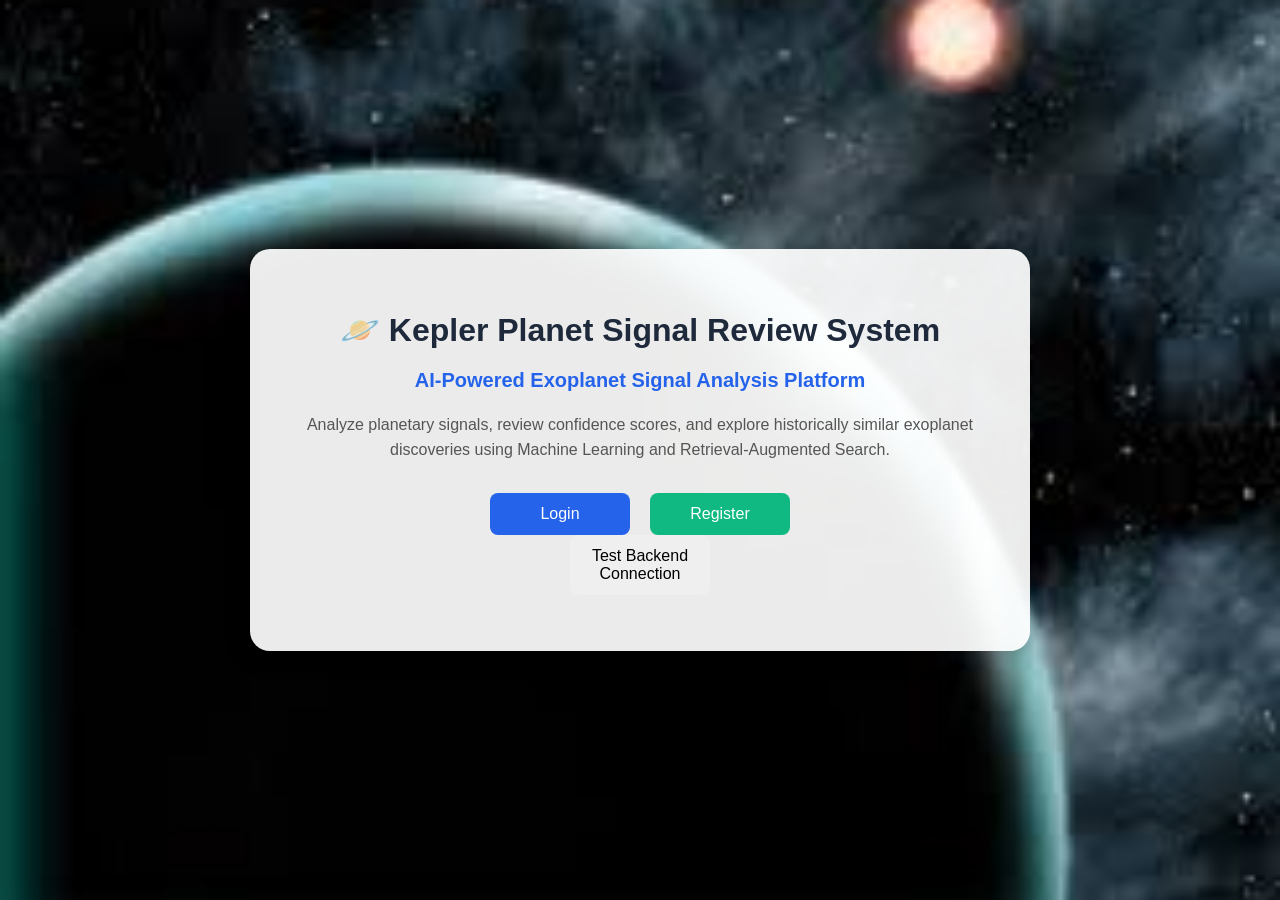
<file: frontend/index.html>
<!DOCTYPE html>
<html lang="en">

<head>
    <meta charset="UTF-8">
    <meta name="viewport" content="width=device-width, initial-scale=1.0">
    <title>Kepler Planet Signal Review System</title>

    <link rel="stylesheet" href="styles.css">
</head>

<body class="home-page">

    <div class="hero-card">

        <h1>🪐 Kepler Planet Signal Review System</h1>

        <p class="subtitle">
            AI-Powered Exoplanet Signal Analysis Platform
        </p>

        <p class="description">
            Analyze planetary signals, review confidence scores,
            and explore historically similar exoplanet discoveries
            using Machine Learning and Retrieval-Augmented Search.
        </p>

        <div class="button-group">

            <a href="login.html">
                <button class="login-btn">
                    Login
                </button>
            </a>

            <a href="register.html">
                <button class="register-btn">
                    Register
                </button>
            </a>

        </div>
        <button id="test-api">
            Test Backend Connection
        </button>

        <p id="backend-message"></p>

        <script src="js/script.js">
        </script>

    </div>

</body>

</html>
</file>
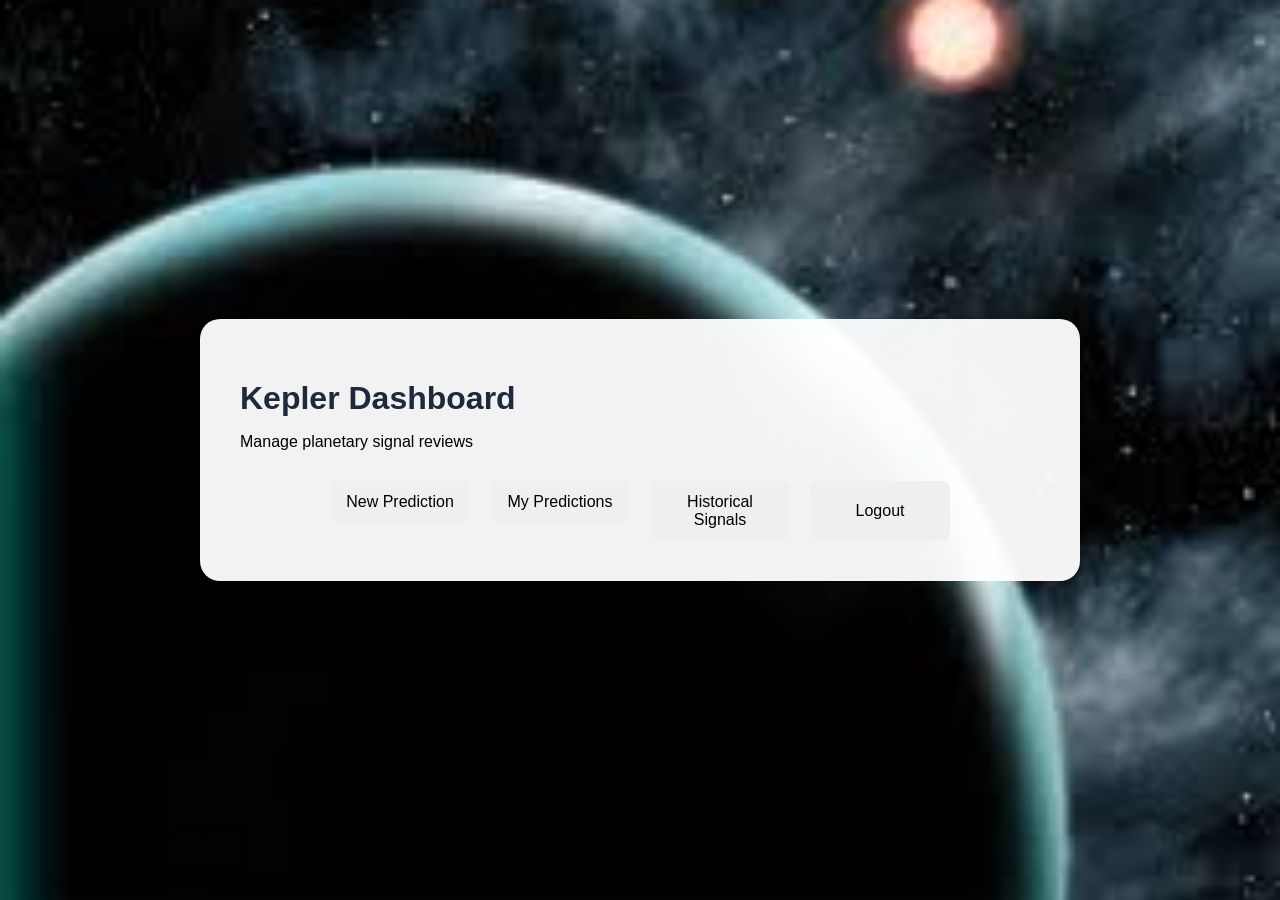
<file: frontend/dashboard.html>
<!DOCTYPE html>
<html lang="en">

<head>
    <meta charset="UTF-8">
    <meta name="viewport" content="width=device-width, initial-scale=1.0">
    <link rel="stylesheet" href="styles.css">
</head>

<body class="dashboard-page">

    <div class="dashboard-card">

        <h1>Kepler Dashboard</h1>

        <p>
            Manage planetary signal reviews
        </p>

        <div class="dashboard-buttons">

            <a href="new_predictions.html">
                <button>New Prediction</button> </a>

            <a href="my_predictions.html">
                <button>My Predictions</button> </a>

            <a href="historical_signals.html">
                <button>Historical Signals</button> </a>

            <button id="logout-btn">
                Logout
            </button>
            <script src="js/dashboard.js">
            </script>
        </div>

    </div>

</body>

</html>
</file>
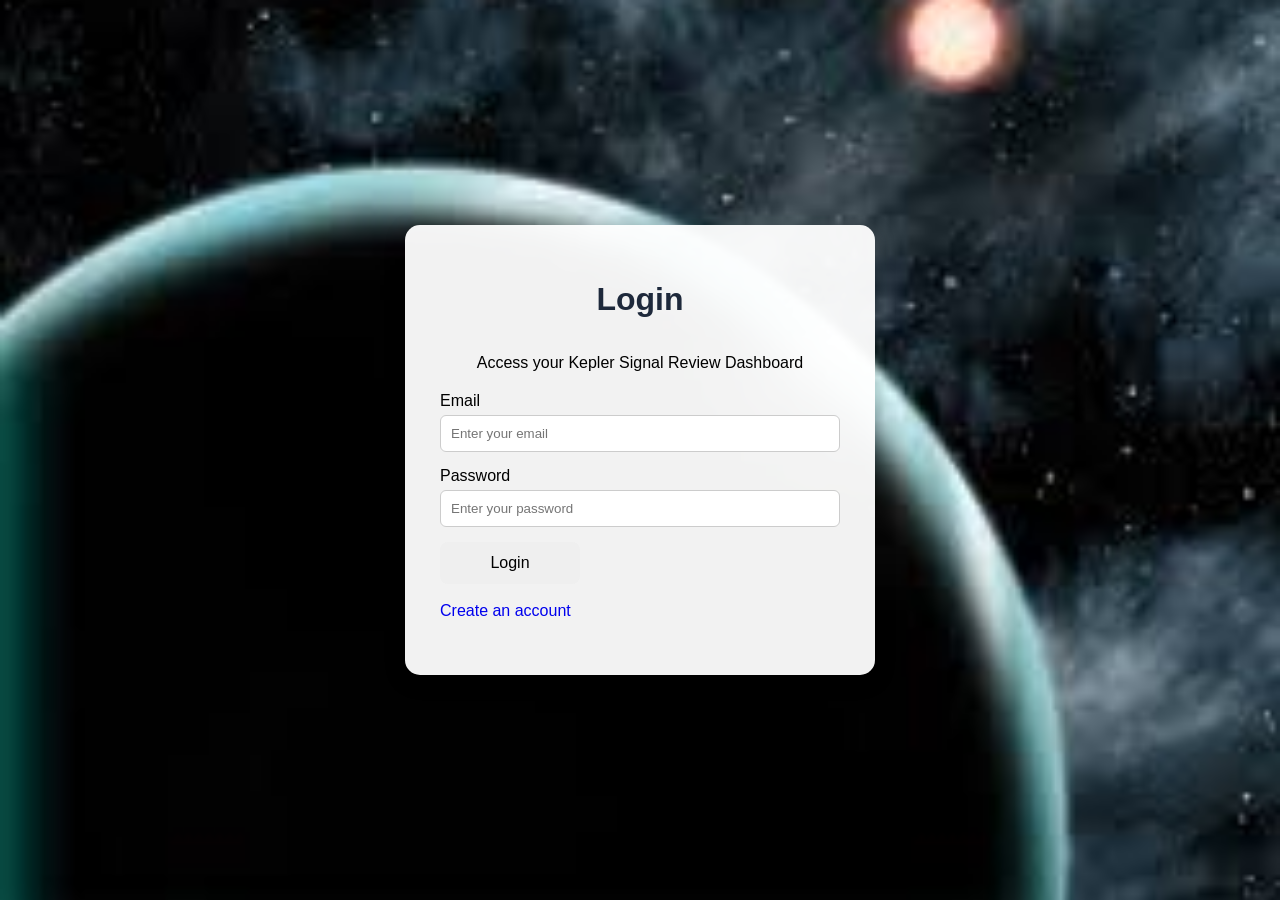
<file: frontend/historical_signals.html>
<!DOCTYPE html>
<html lang="en">

<head>
    <meta charset="UTF-8">
    <meta name="viewport" content="width=device-width, initial-scale=1.0">
    <title>Historical Signals</title>

    <link rel="stylesheet" href="styles.css">
</head>

<body class="dashboard-page">

    <div class="prediction-card">

        <h1>Historical Signal Search</h1>

        <p>
            Find similar historical planetary signals
        </p>

        <input id="koi_period" type="number" placeholder="Orbital Period">

        <input id="koi_depth" type="number" placeholder="Transit Depth">

        <input id="koi_prad" type="number" placeholder="Planet Radius">

        <input id="koi_steff" type="number" placeholder="Stellar Temperature">

        <button id="history-btn" type="button">
            Find Similar Signals
        </button>

        <div id="history-results">

        </div>

    </div>

    <script src="js/historical_signals.js"></script>

</body>

</html>
</file>
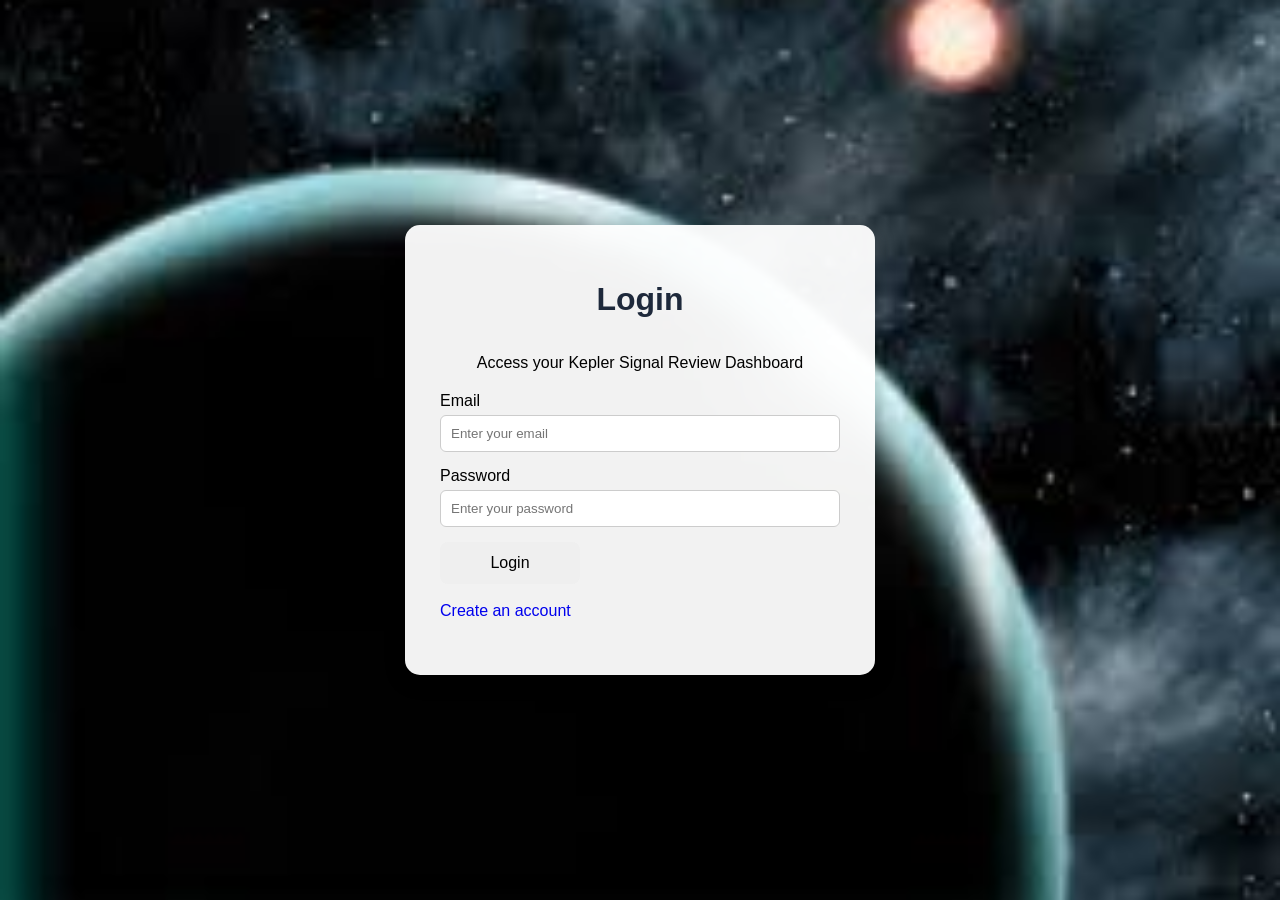
<file: frontend/login.html>
<!DOCTYPE html>
<html lang="en">

<head>
    <meta charset="UTF-8">
    <meta name="viewport" content="width=device-width, initial-scale=1.0">
    <link rel="stylesheet" href="styles.css">
</head>

<body class="auth-page">

    <div class="form-card">

        <h1>Login</h1>

        <p>
            Access your Kepler Signal Review Dashboard
        </p>

        <form>

            <label>Email</label>
            <input id="email" type="email" placeholder="Enter your email">

            <label>Password</label>
            <input id="password" type="password" placeholder="Enter your password">

            <button id="login-btn" type="submit">
                Login
            </button>

        </form>
        <br>
        <a href="register.html">
            Create an account
        </a>

        <p id="message"></p>

        <script src="js/login.js">
        </script>

    </div>

</body>

</html>
</file>
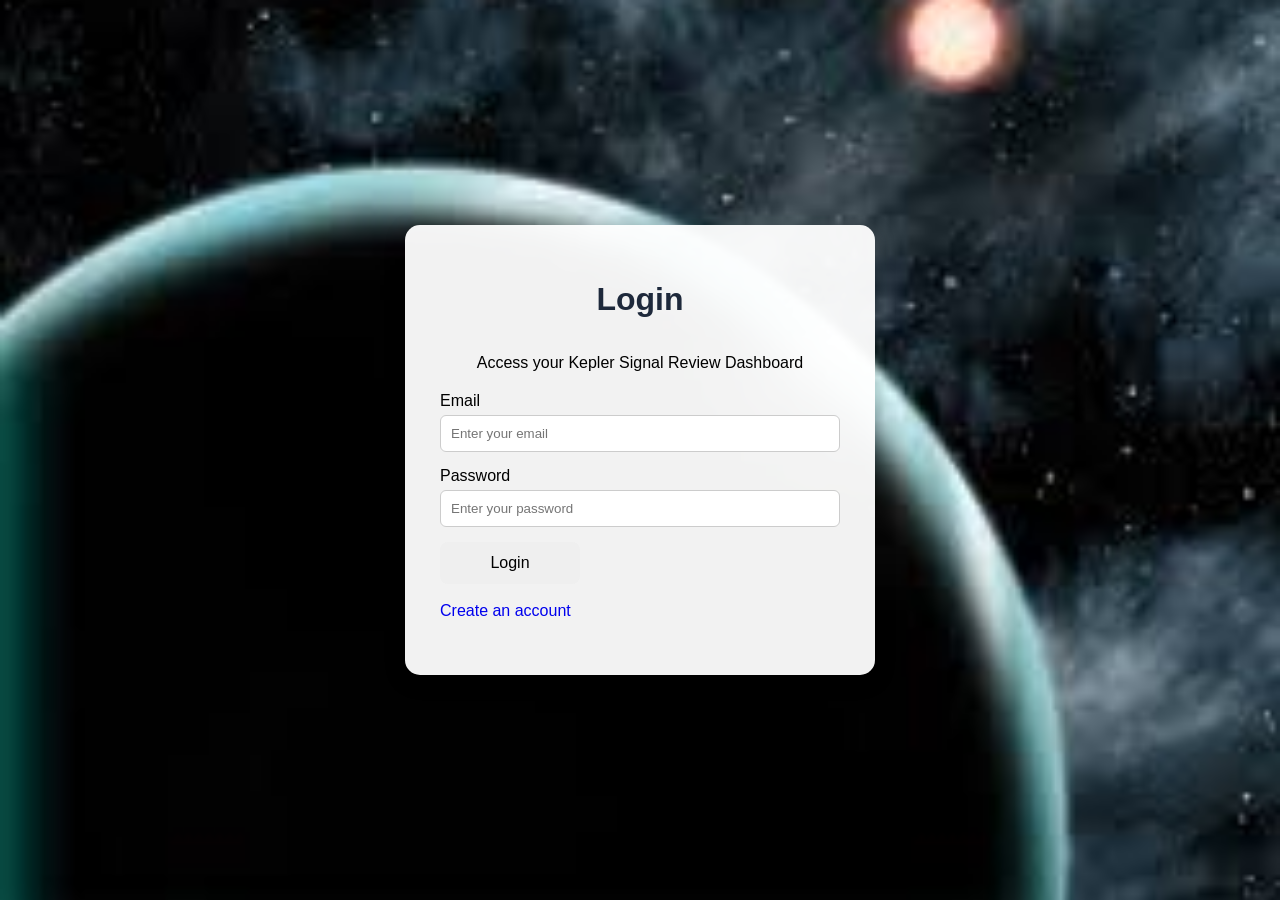
<file: frontend/my_predictions.html>
<!DOCTYPE html>
<html lang="en">

<head>
    <meta charset="UTF-8">
    <meta name="viewport" content="width=device-width, initial-scale=1.0">
    <title>My Predictions</title>

    <link rel="stylesheet" href="styles.css">
</head>

<body class="dashboard-page">

    <div class="table-card">

        <h1>My Predictions</h1>

        <table id="prediction-table">

            <tr>
                <th>ID</th>
                <th>Prediction</th>
                <th>Confidence</th>
                <th>Priority</th>
                <th>Status</th>
                <th>Update</th>
                <th>Delete</th>
            </tr>

        </table>

    </div>

    <script src="js/my_predictions.js"></script>

</body>

</html>
</file>
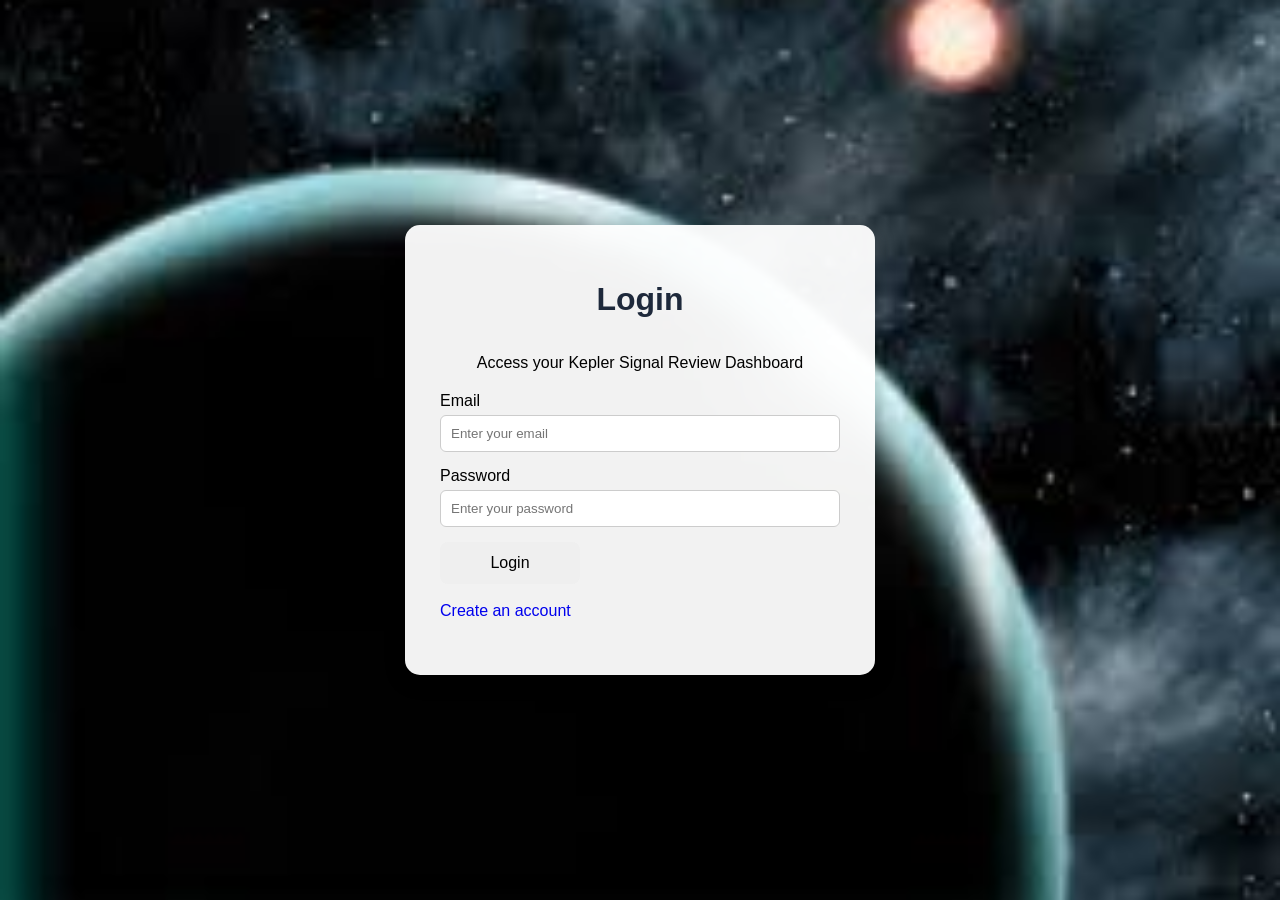
<file: frontend/new_predictions.html>
<!DOCTYPE html>
<html lang="en">

<head>
    <meta charset="UTF-8">
    <meta name="viewport" content="width=device-width, initial-scale=1.0">
    <link rel="stylesheet" href="styles.css">
</head>

<body class="dashboard-page">

    <div class="prediction-card">

        <h1>Planet Signal Analysis</h1>

        <p>
            Enter planetary signal parameters for analysis
        </p>


        <input id="koi_period" type="number" placeholder="Orbital Period">

        <input id="koi_time0bk" type="number" placeholder="Time0bk">

        <input id="koi_duration" type="number" placeholder="Duration">

        <input id="koi_depth" type="number" placeholder="Depth">

        <input id="koi_impact" type="number" placeholder="Impact">

        <input id="koi_model_snr" type="number" placeholder="Model SNR">

        <input id="koi_prad" type="number" placeholder="Planet Radius">

        <input id="koi_teq" type="number" placeholder="Temperature">

        <input id="koi_insol" type="number" placeholder="Insolation">

        <input id="koi_steff" type="number" placeholder="Stellar Temperature">

        <button id="predict-btn" type="button">
            Analyze Signal
        </button>

        <div id="result"></div>

    </div>
    <script src="js/predict.js">
    </script>

</body>

</html>
</file>
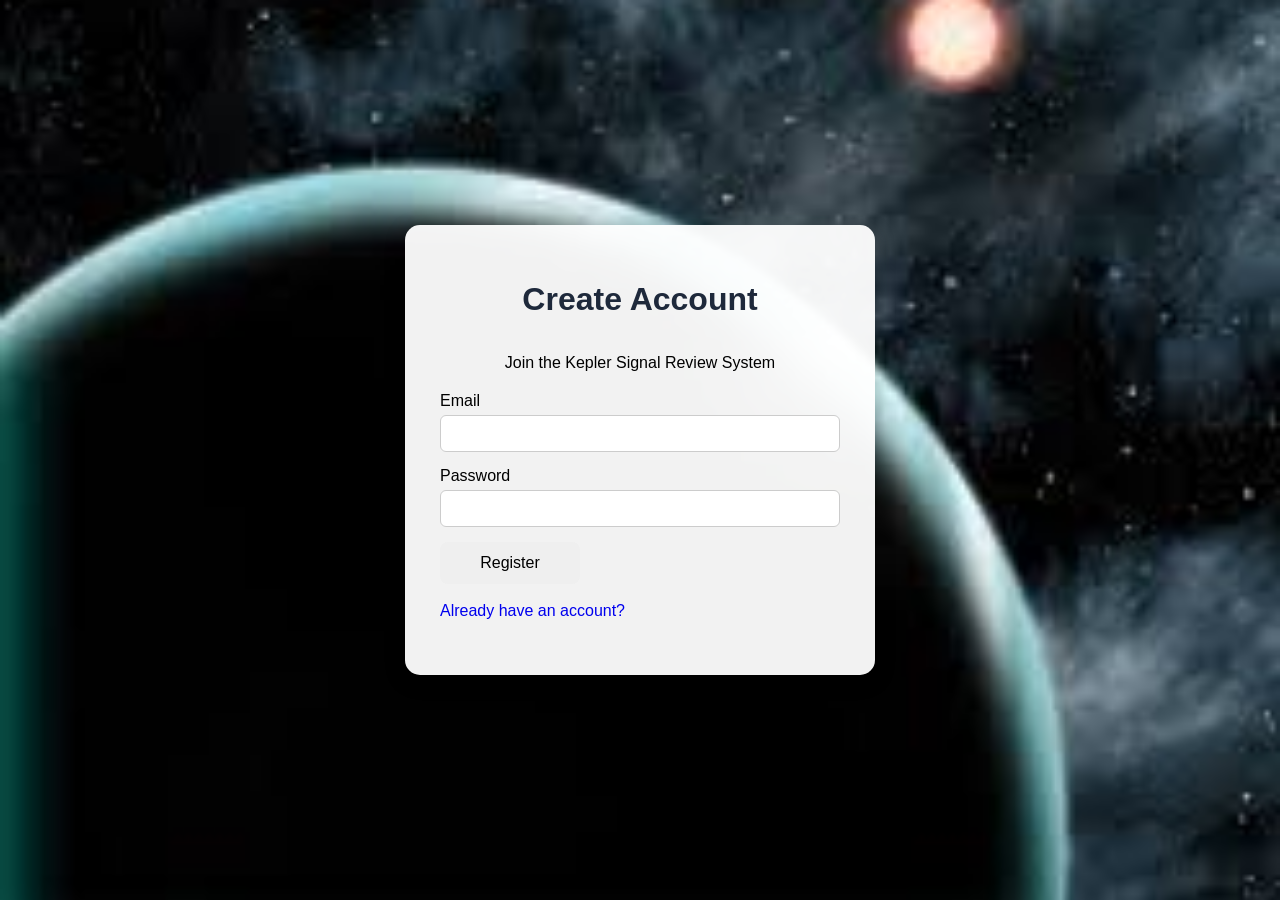
<file: frontend/register.html>
<!DOCTYPE html>
<html lang="en">

<head>
    <meta charset="UTF-8">
    <meta name="viewport" content="width=device-width, initial-scale=1.0">
    <link rel="stylesheet" href="styles.css">
</head>

<body class="auth-page">

    <div class="form-card">

        <h1>Create Account</h1>

        <p>
            Join the Kepler Signal Review System
        </p>

        <form>

            <label>Email</label>
            <input id="email" type="email">

            <label>Password</label>
            <input id="password" type="password">

            <button id="register-btn">
                Register
            </button>

        </form>
        <br>
        <a href="login.html">
            Already have an account?
        </a>
        <p id="message"></p>
        <script src="js/register.js">
        </script>
    </div>

</body>

</html>
</file>
<file: frontend/styles.css>
body {
    margin: 0;
    min-height: 100vh;

    font-family: Arial, sans-serif;

    background-image: url("space.jpg");
    background-size: cover;
    background-position: center;
    background-repeat: no-repeat;

    display: flex;
    justify-content: center;
    align-items: center;
}

.hero-card {

    width: 700px;

    background-color: rgba(255, 255, 255, 0.92);

    padding: 40px;

    border-radius: 20px;

    text-align: center;

    box-shadow: 0px 5px 25px rgba(0, 0, 0, 0.3);
}

h1 {

    color: #1e293b;

    margin-bottom: 15px;
}

.subtitle {

    color: #2563eb;

    font-size: 20px;

    font-weight: bold;

    margin-bottom: 20px;
}

.description {

    color: #555;

    line-height: 1.6;

    margin-bottom: 30px;
}

.button-group {

    display: flex;

    justify-content: center;

    gap: 20px;
}

button {

    width: 140px;

    padding: 12px;

    border: none;

    border-radius: 8px;

    font-size: 16px;

    cursor: pointer;

    transition: 0.3s;
}

.login-btn {

    background-color: #2563eb;

    color: white;
}

.login-btn:hover {

    background-color: #1d4ed8;
}

.register-btn {

    background-color: #10b981;

    color: white;
}

.register-btn:hover {

    background-color: #059669;
}

a {
    text-decoration: none;
}

.auth-page {

    background-image: url("space.jpg");

    background-size: cover;

    background-position: center;

    display: flex;

    justify-content: center;

    align-items: center;

    min-height: 100vh;
}

.form-card {

    width: 400px;

    background-color: rgba(255, 255, 255, 0.95);

    padding: 35px;

    border-radius: 15px;

    box-shadow: 0px 5px 20px rgba(0, 0, 0, 0.25);
}

.form-card h1 {

    text-align: center;
    padding-bottom: 5%;
}

.form-card p {

    text-align: center;

    margin-bottom: 20px;
}

input {

    width: 100%;

    padding: 10px;

    margin-top: 5px;

    margin-bottom: 15px;

    border-radius: 6px;

    border: 1px solid #ccc;

    box-sizing: border-box;
}

.dashboard-card {

    width: 800px;

    background-color: rgba(255, 255, 255, 0.95);

    padding: 40px;

    border-radius: 20px;
}

.dashboard-buttons {

    display: flex;

    justify-content: center;

    gap: 20px;

    margin-top: 30px;
}

.prediction-card {

    width: 700px;

    background-color: rgba(255, 255, 255, 0.95);

    padding: 40px;

    border-radius: 20px;
}

.prediction-card form {

    display: flex;

    flex-direction: column;

    gap: 12px;
}

.table-card {

    width: 900px;

    background-color: rgba(255, 255, 255, 0.95);

    padding: 30px;

    border-radius: 20px;
}

table {

    width: 100%;

    border-collapse: collapse;
}

th,
td {

    border: 1px solid #ddd;

    padding: 12px;

    text-align: center;
}

th {

    background-color: #2563eb;

    color: white;
}

.history-container {

    width: 900px;

    display: flex;

    flex-direction: column;

    gap: 20px;
}

.signal-card {

    background-color: rgba(255, 255, 255, 0.95);

    padding: 20px;

    border-radius: 15px;

    box-shadow: 0px 4px 15px rgba(0, 0, 0, 0.2);
}
</file>
